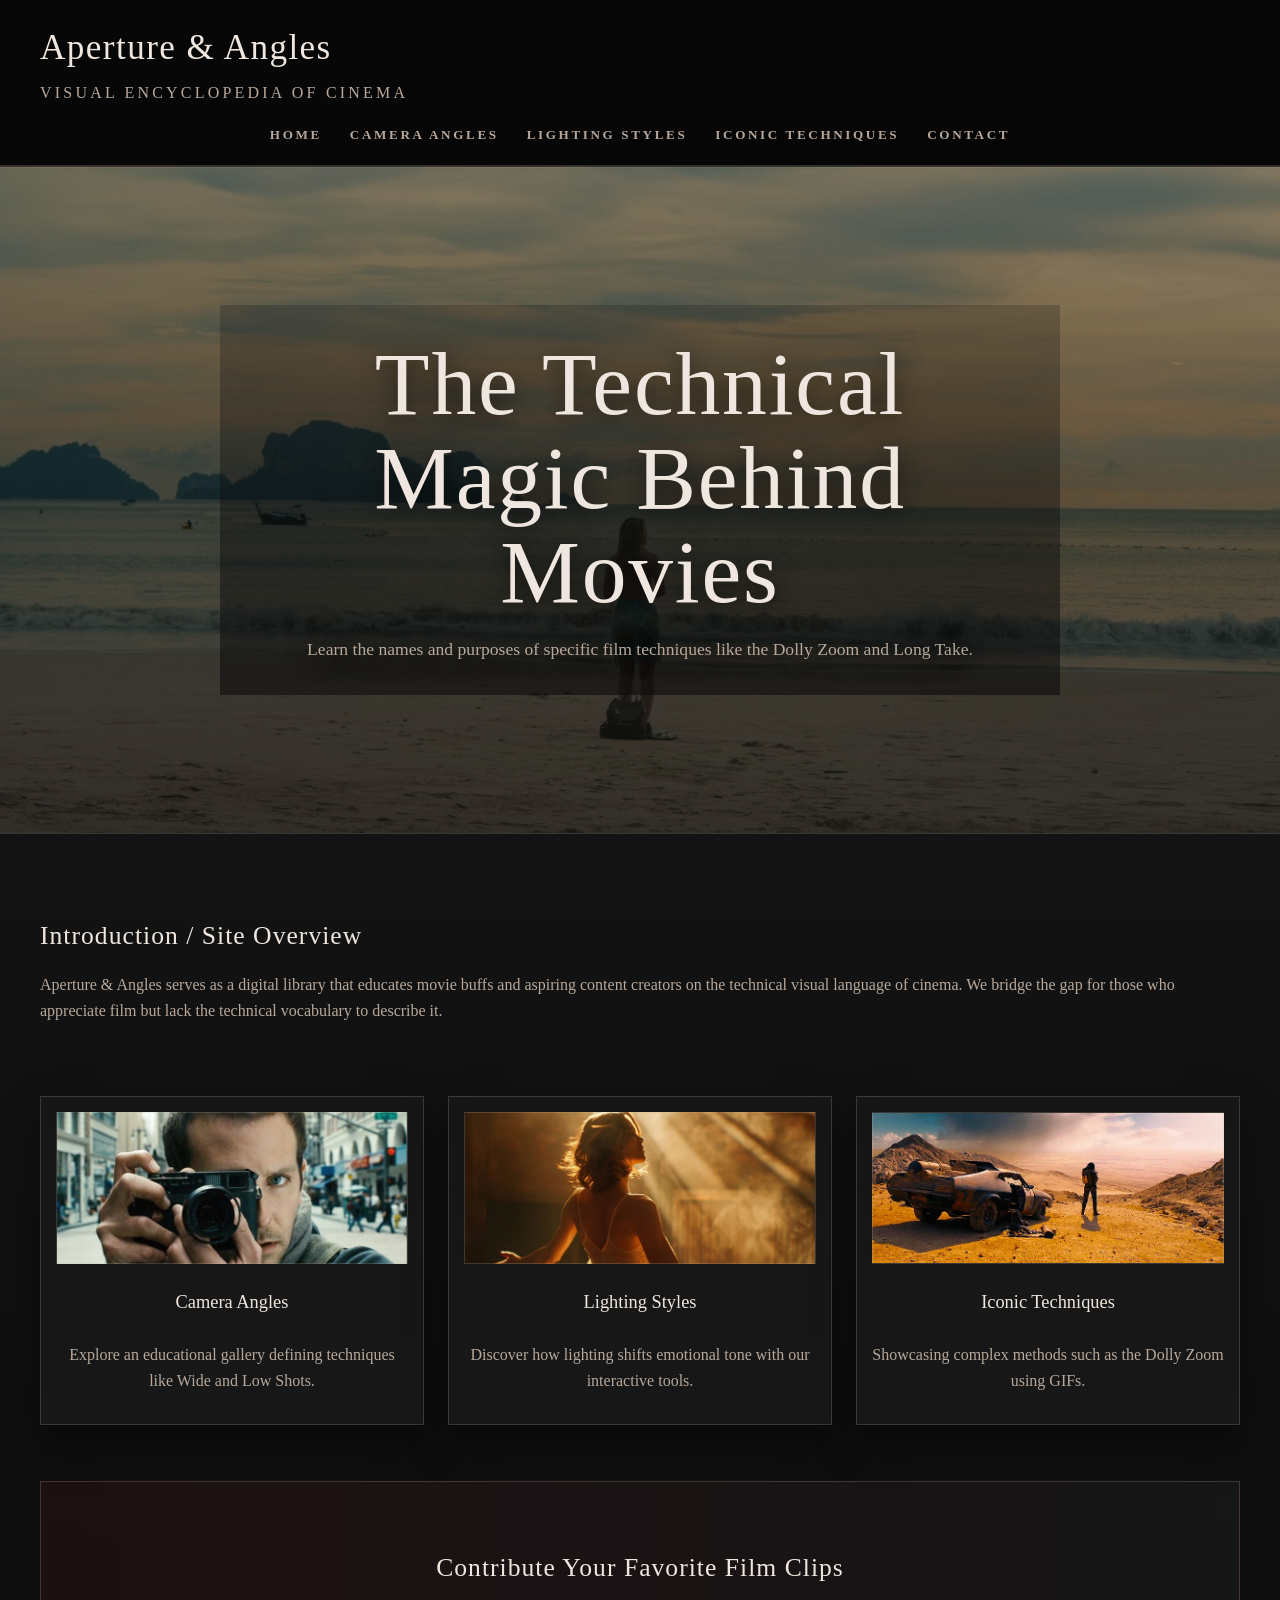
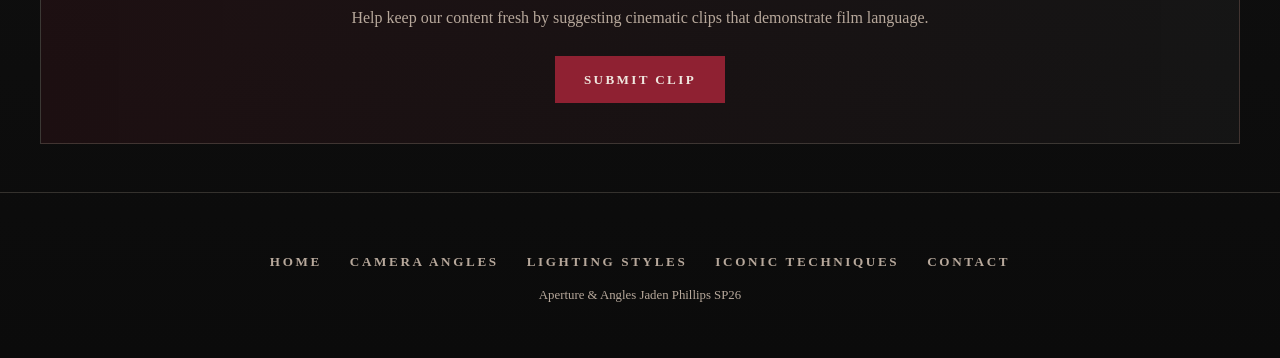
<file: index.html>
<!DOCTYPE html>
<html lang="en">
<head>
    <meta charset="UTF-8">
    <meta name="viewport" content="width=device-width, initial-scale=1.0">
    <meta name="description" content="Aperture & Angles: A visual encyclopedia dedicated to the technical visual language of cinema.">
    <meta name="author" content="Jaden Phillips">
    <title>Aperture & Angles | Home</title>
    <link rel="stylesheet" href="style.css">
</head>
<body>

    <header>
        <div class="header-content">
            <div class="title-block">
                <h1>Aperture & Angles</h1>
                <p>Visual Encyclopedia of Cinema</p>
            </div>
        </div>
        <nav>
            <a href="index.html">Home</a>
            <a href="angles.html">Camera Angles</a>
            <a href="lighting.html">Lighting Styles</a>
            <a href="techniques.html">Iconic Techniques</a>
            <a href="contact.html">Contact</a>
        </nav>
    </header>

    <main>
        <section id="hero">
            <div class="hero-overlay">
                <h2>The Technical Magic Behind Movies</h2>
                <p>Learn the names and purposes of specific film techniques like the Dolly Zoom and Long Take.</p>
            </div> 
        </section>

        <section id="intro">
            <h3>Introduction / Site Overview</h3>
            <p>Aperture & Angles serves as a digital library that educates movie buffs and aspiring content creators on the technical visual language of cinema. We bridge the gap for those who appreciate film but lack the technical vocabulary to describe it.</p>
        </section>

        <section id="features">
            <div class="card">
                <div class="placeholder-img1"></div>
                <h4><a href="angles.html">Camera Angles</a></h4>
                <p>Explore an educational gallery defining techniques like Wide and Low Shots.</p>
                
            </div>
            <div class="card">
                <div class="placeholder-img2"></div>
                <h4><a href="lighting.html">Lighting Styles</a></h4>
                <p>Discover how lighting shifts emotional tone with our interactive tools.</p>
            </div>
            <div class="card">
                <div class="placeholder-img3"></div>
                <h4><a href="techniques.html">Iconic Techniques</a></h4>
                <p>Showcasing complex methods such as the Dolly Zoom using GIFs.</p>
            </div>
        </section>

        <section id="cta">
            <h3>Contribute Your Favorite Film Clips</h3>
            <p>Help keep our content fresh by suggesting cinematic clips that demonstrate film language.</p>
            <a href="contact.html" class="btn">Submit Clip</a>
        </section>
    </main>

    <footer>
        <nav class="footer-nav">
            <a href="index.html">Home</a>
            <a href="angles.html">Camera Angles</a>
            <a href="lighting.html">Lighting Styles</a>
            <a href="techniques.html">Iconic Techniques</a>
            <a href="contact.html">Contact</a>
        </nav>
        <p>Aperture & Angles Jaden Phillips SP26</p>
    </footer>

</body>
</html>
</file>
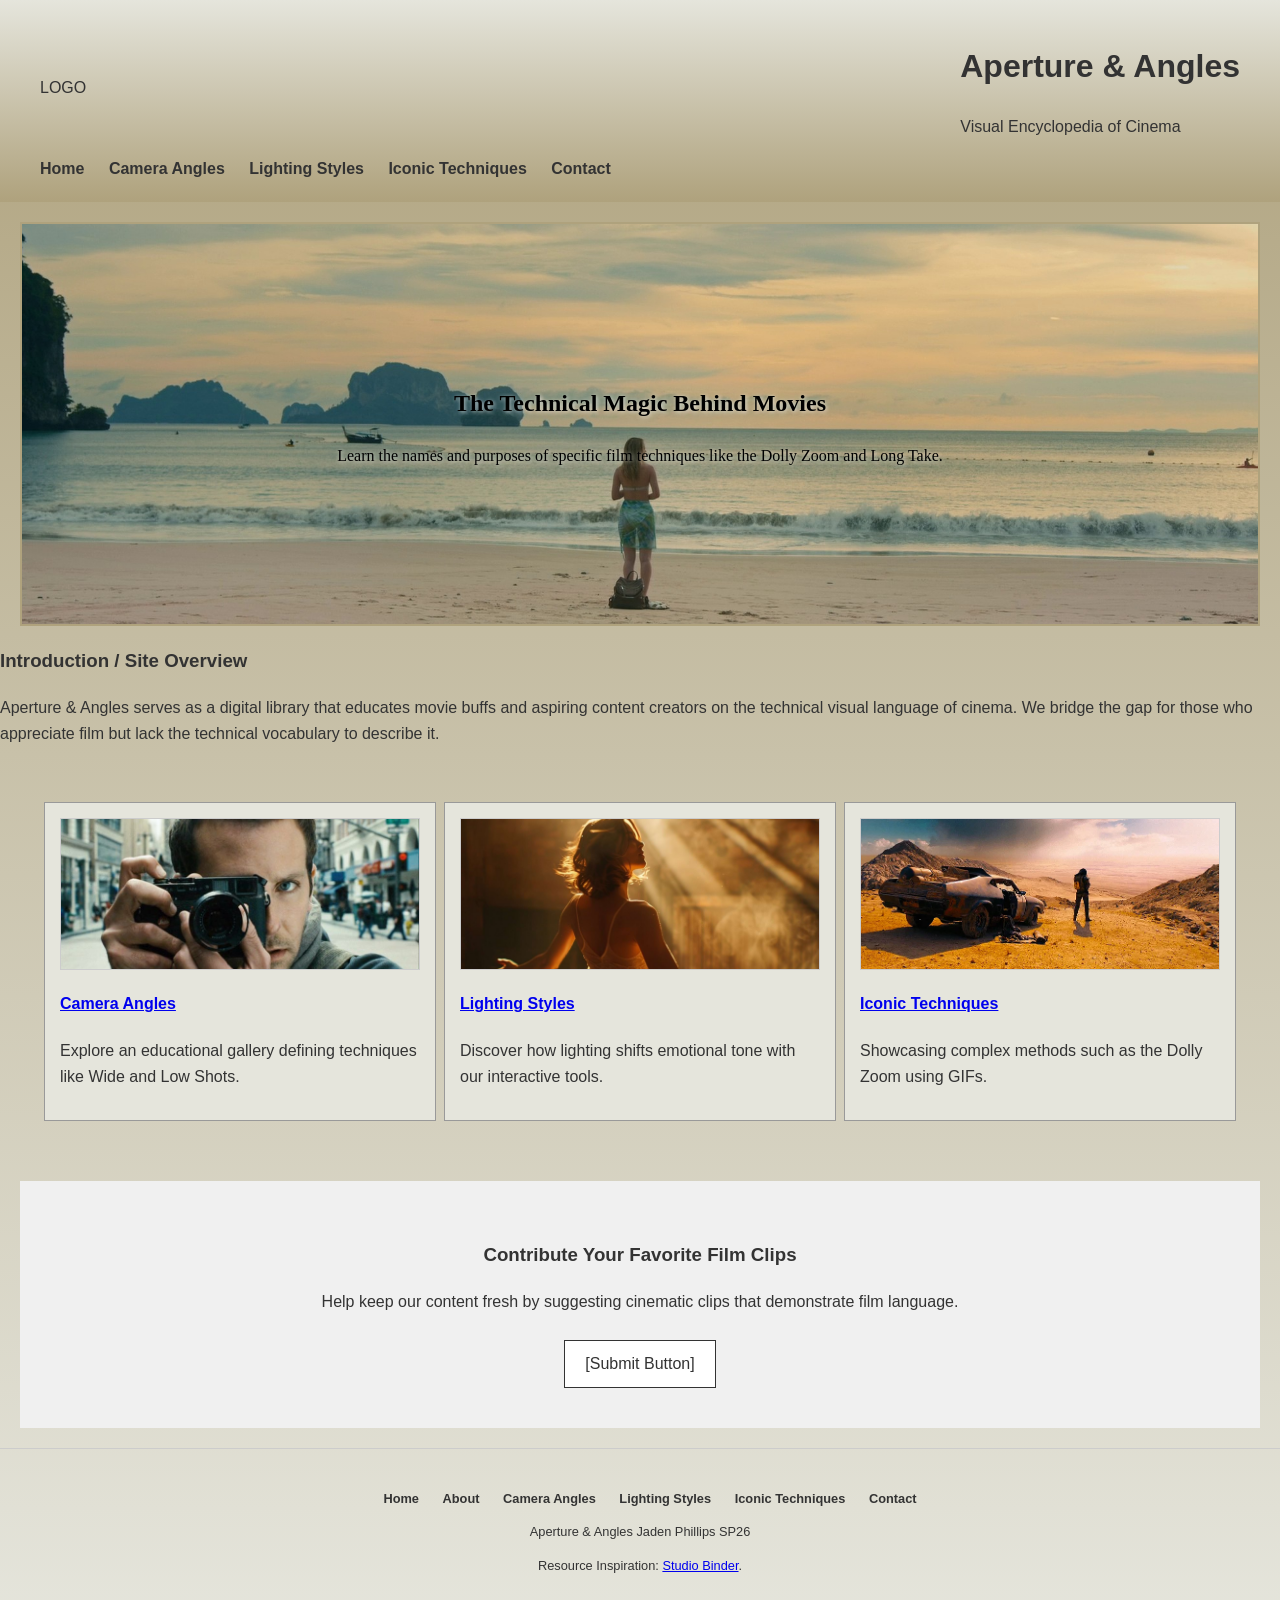
<file: Apeture Angles/index.html>
<!DOCTYPE html>
<html lang="en">
<head>
    <meta charset="UTF-8">
    <meta name="viewport" content="width=device-width, initial-scale=1.0">
    <meta name="description" content="Aperture & Angles: A visual encyclopedia dedicated to the technical visual language of cinema.">
    <meta name="author" content="Jaden Phillips">
    <title>Aperture & Angles | Home</title>
    <link rel="stylesheet" href="style.css">
</head>
<body>

    <header>
        <div class="header-content">
            <div class="logo">LOGO</div>
            <div class="title-block">
                <h1>Aperture & Angles</h1>
                <p>Visual Encyclopedia of Cinema</p>
            </div>
        </div>
        <nav>
            <a href="index.html">Home</a>
            <a href="angles.html">Camera Angles</a>
            <a href="lighting.html">Lighting Styles</a>
            <a href="techniques.html">Iconic Techniques</a>
            <a href="contact.html">Contact</a>
        </nav>
    </header>

    <main>
        <section id="hero">
            <div class="hero-overlay">
                <h2>The Technical Magic Behind Movies</h2>
                <p>Learn the names and purposes of specific film techniques like the Dolly Zoom and Long Take.</p>
            </div> 
        </section>

        <section id="intro">
            <h3>Introduction / Site Overview</h3>
            <p>Aperture & Angles serves as a digital library that educates movie buffs and aspiring content creators on the technical visual language of cinema. We bridge the gap for those who appreciate film but lack the technical vocabulary to describe it.</p>
        </section>

        <section id="features">
            <div class="card">
                <div class="placeholder-img1"></div>
                <h4><a href="angles.html">Camera Angles</a></h4>
                <p>Explore an educational gallery defining techniques like Wide and Low Shots.</p>
                
            </div>
            <div class="card">
                <div class="placeholder-img2"></div>
                <h4><a href="lighting.html">Lighting Styles</a></h4>
                <p>Discover how lighting shifts emotional tone with our interactive tools.</p>
            </div>
            <div class="card">
                <div class="placeholder-img3"></div>
                <h4><a href="techniques.html">Iconic Techniques</a></h4>
                <p>Showcasing complex methods such as the Dolly Zoom using GIFs.</p>
            </div>
        </section>

        <section id="cta">
            <h3>Contribute Your Favorite Film Clips</h3>
            <p>Help keep our content fresh by suggesting cinematic clips that demonstrate film language.</p>
            <a href="contact.html" class="btn">[Submit Button]</a>
        </section>
    </main>

    <footer>
        <nav class="footer-nav">
            <a href="index.html">Home</a>
            <a href="#">About</a>
            <a href="angles.html">Camera Angles</a>
            <a href="lighting.html">Lighting Styles</a>
            <a href="techniques.html">Iconic Techniques</a>
            <a href="contact.html">Contact</a>
        </nav>
        <p>Aperture & Angles Jaden Phillips SP26</p>
        <p>Resource Inspiration: <a href="https://www.studiobinder.com" target="_blank">Studio Binder</a>.</p>
    </footer>

</body>
</html>
</file>
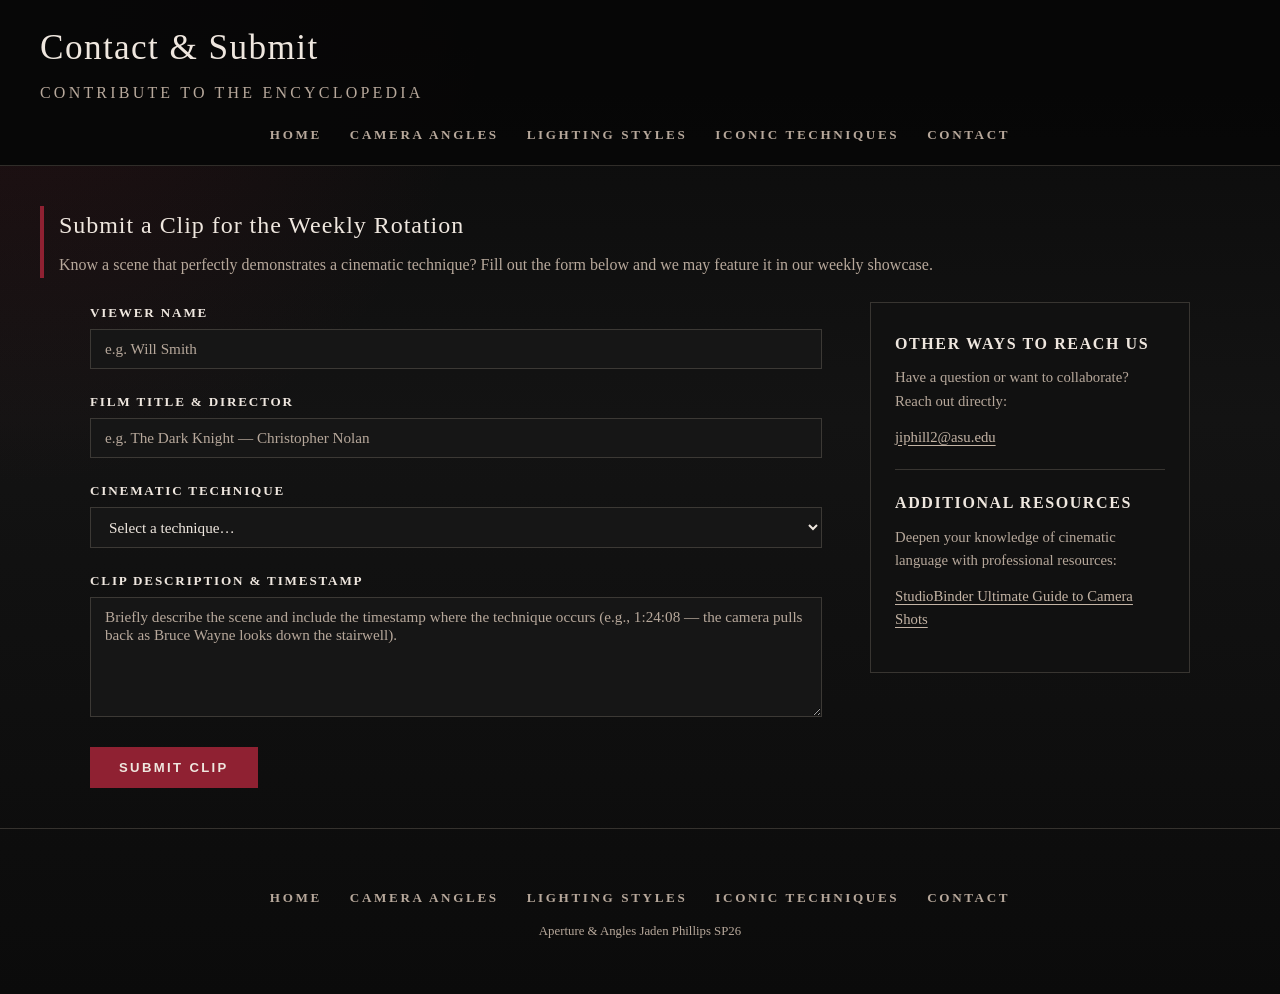
<file: contact.html>
<!DOCTYPE html>
<html lang="en">
<head>
    <meta charset="UTF-8">
    <meta name="viewport" content="width=device-width, initial-scale=1.0">
    <meta name="description" content="Submit your favorite film clips for the Aperture & Angles weekly rotation — a library of complex cinematic methods.">
    <meta name="author" content="Jaden Phillips">
    <title>Contact & Submit | Aperture & Angles</title>
    <link rel="stylesheet" href="style.css">
</head>
<body>

    <header>
        <div class="header-content">
            <div class="title-block">
                <h1>Contact & Submit</h1>
                <p>Contribute to the Encyclopedia</p>
            </div>
        </div>
        <nav>
            <a href="index.html">Home</a>
            <a href="angles.html">Camera Angles</a>
            <a href="lighting.html">Lighting Styles</a>
            <a href="techniques.html">Iconic Techniques</a>
            <a href="contact.html">Contact</a>
        </nav>
    </header>

    <main>

        <section class="lighting-section">
            <div class="section-header">
                <h2>Submit a Clip for the Weekly Rotation</h2>
                <p>Know a scene that perfectly demonstrates a cinematic technique? Fill out the form below and we may feature it in our weekly showcase.</p>
            </div>

            <div class="contact-layout">

                <form class="contact-form" action="#" method="post">

                    <div class="form-group">
                        <label for="viewer-name">Viewer Name</label>
                        <input type="text" id="viewer-name" name="viewer_name" placeholder="e.g. Will Smith" required>
                    </div>

                    <div class="form-group">
                        <label for="film-title">Film Title &amp; Director</label>
                        <input type="text" id="film-title" name="film_title" placeholder="e.g. The Dark Knight — Christopher Nolan" required>
                    </div>

                    <div class="form-group">
                        <label for="technique">Cinematic Technique</label>
                        <select id="technique" name="technique" required>
                            <option value="" disabled selected>Select a technique&hellip;</option>
                            <option value="dolly-zoom">Dolly Zoom</option>
                            <option value="long-take">Long Take</option>
                            <option value="slow-motion">Slow Motion (Overcranking)</option>
                            <option value="low-angle">Low Angle</option>
                            <option value="high-angle">High Angle</option>
                            <option value="dutch-angle">Dutch Angle</option>
                            <option value="close-up">Close Up</option>
                            <option value="wide-angle">Wide Angle</option>
                            <option value="other">Other</option>
                        </select>
                    </div>

                    <div class="form-group">
                        <label for="clip-description">Clip Description &amp; Timestamp</label>
                        <textarea id="clip-description" name="clip_description" rows="5" placeholder="Briefly describe the scene and include the timestamp where the technique occurs (e.g., 1:24:08 — the camera pulls back as Bruce Wayne looks down the stairwell)." required></textarea>
                    </div>

                    <button type="submit" class="btn">Submit Clip</button>

                </form>

                <aside class="contact-aside">
                    <h3>Other Ways to Reach Us</h3>
                    <p>Have a question or want to collaborate? Reach out directly:</p>
                    <p>
                        <a href="mailto:jiphill2@asu.edu">jiphill2@asu.edu</a>
                    </p>
                    <hr class="contact-divider">
                    <h3>Additional Resources</h3>
                    <p>Deepen your knowledge of cinematic language with professional resources:</p>
                    <p>
                        <a href="https://www.studiobinder.com/blog/ultimate-guide-to-camera-shots/" target="_blank" rel="noopener noreferrer">StudioBinder Ultimate Guide to Camera Shots</a>
                    </p>
                </aside>
 
            </div>
        </section>

    </main>

    <footer>
        <nav class="footer-nav">
            <a href="index.html">Home</a>
            <a href="angles.html">Camera Angles</a>
            <a href="lighting.html">Lighting Styles</a>
            <a href="techniques.html">Iconic Techniques</a>
            <a href="contact.html">Contact</a>
        </nav>
        <p>Aperture & Angles Jaden Phillips SP26</p>
    </footer>

</body>
</html>
</file>
<file: style.css>
/* ── Lighting Colors Table ────────────────────────────────── */
.color-table-section {
    max-width: 1100px;
    margin: 56px auto;
    padding: 0 24px;
}

.color-effects-table {
    width: 100%;
    border-collapse: collapse;
    background: var(--bg-panel);
    box-shadow: 0 18px 40px var(--shadow);
    font-size: 0.95rem;
}

.color-effects-table caption {
    caption-side: top;
    color: var(--text-main);
    font-size: 1.4rem;
    font-weight: 400;
    letter-spacing: 0.04em;
    padding-bottom: 16px;
    text-align: left;
}

.color-effects-table thead tr {
    background: var(--accent);
}

.color-effects-table th {
    color: var(--text-main);
    font-size: 0.78rem;
    font-weight: 600;
    letter-spacing: 0.18em;
    padding: 14px 20px;
    text-align: left;
    text-transform: uppercase;
}

.color-effects-table td {
    border-bottom: 1px solid var(--border);
    color: var(--text-muted);
    padding: 16px 20px;
    vertical-align: middle;
}

.color-effects-table tbody tr:last-child td {
    border-bottom: none;
}

.color-effects-table tbody tr:hover td {
    background: rgba(255, 255, 255, 0.03);
    color: var(--text-main);
}

.color-effects-table td:first-child {
    color: var(--text-main);
    font-style: italic;
    white-space: nowrap;
}

.color-effects-table td img {
    display: block;
    width: 120px;
    height: 80px;
    object-fit: cover;
    background: var(--bg-card);
    border: 1px solid var(--border);
}

.color-effects-table a {
    color: var(--accent-soft);
    text-decoration: underline;
    text-underline-offset: 3px;
}

.color-effects-table a:hover {
    color: var(--text-main);
}

/* Zoomable table image cursor */
.color-effects-table td img.zoomable {
    cursor: zoom-in;
    transition: opacity 0.15s;
}
.color-effects-table td img.zoomable:hover {
    opacity: 0.8;
}

/* Lightbox overlay */
#lightbox {
    position: fixed;
    inset: 0;
    background: rgba(0, 0, 0, 0.88);
    display: flex;
    align-items: center;
    justify-content: center;
    z-index: 1000;
}
#lightbox[hidden] {
    display: none;
}
#lightbox-img {
    max-width: 90vw;
    max-height: 85vh;
    object-fit: contain;
    box-shadow: 0 8px 48px rgba(0, 0, 0, 0.7);
    border: 1px solid var(--border);
}
#lightbox-close {
    position: fixed;
    top: 20px;
    right: 28px;
    background: none;
    border: none;
    color: var(--text-main);
    font-size: 2.4rem;
    line-height: 1;
    cursor: pointer;
    padding: 4px 10px;
    opacity: 0.7;
}
#lightbox-close:hover {
    opacity: 1;
}

/* ────────────────────────────────────────────────────────── */

/* Global theme variables used across all pages */
:root {
    --bg-main: #0a0a0a;
    --bg-panel: #111111;
    --bg-card: #161616;
    --text-main: #efe7df;
    --text-muted: #b7a89b;
    --accent: #8f2132;
    --accent-soft: #c4b4a5;
    --border: rgba(196, 180, 165, 0.22);
    --shadow: rgba(0, 0, 0, 0.45); 
}

/* Base page background, typography, and spacing */
body {
    background:
        radial-gradient(circle at top left, rgba(143, 33, 50, 0.16), transparent 30%),
        linear-gradient(to bottom, #0a0a0a, #131313 42%, #0b0b0b);
    color: var(--text-main);
    font-family: Georgia, 'Times New Roman', serif;
    margin: 0;
    padding: 0;
    line-height: 1.6;
}

/* Top header shell with subtle divider */
header {
    border-bottom: 1px solid var(--border);
    padding: 20px 32px;
    background: rgba(7, 7, 7, 0.96);
}

/* Content panel inside the hero image */
.hero-overlay {
    max-width: 760px;
    padding: 32px 40px;
    background: linear-gradient(to bottom, rgba(10, 10, 10, 0.2), rgba(10, 10, 10, 0.58));
}

/* Shared hero text readability styles */
.hero-overlay h2,
.hero-overlay p {
    color: var(--text-main);
    text-shadow: 0 4px 24px rgba(0, 0, 0, 0.7);
}

/* Main hero heading style */
.hero-overlay h2 {
    font-size: clamp(2.8rem, 7vw, 5.6rem);
    font-weight: 400;
    letter-spacing: 0.02em;
    line-height: 1.05;
    margin: 0 0 16px;
}

/* Hero supporting paragraph style */
.hero-overlay p {
    color: var(--text-muted);
    font-size: 1.1rem;
    margin: 0;
}

/* Header layout container for title and nav */
.header-content {
    display: flex;
    align-items: center;
    justify-content: space-between;
    max-width: 1200px;
    margin: auto;
}



/* Site title styling */
.title-block h1 {
    color: var(--text-main);
    font-size: 2.2rem;
    font-weight: 400;
    letter-spacing: 0.04em;
    margin: 0;
}

/* Subtitle/tagline under site title */
.title-block p {
    color: var(--text-muted);
    letter-spacing: 0.2em;
    margin: 4px 0 0;
    text-transform: uppercase;
}

/* Main navigation row */
nav {
    display: flex;
    justify-content: center;
    gap: 28px;
    padding-top: 18px;
}

/* Navigation link appearance */
nav a {
    text-decoration: none;
    color: var(--text-muted);
    font-size: 0.82rem;
    font-weight: 600;
    letter-spacing: 0.2em;
    text-transform: uppercase;
}

/* Navigation hover state */
nav a:hover {
    color: var(--accent); 
}

/* Main hero section with background image and overlay */
#hero {
    min-height: 74vh;
    background-image: linear-gradient(rgba(7, 7, 7, 0.38), rgba(7, 7, 7, 0.72)), url('hero.jpg');
    background-size: cover;
    background-position: center;
    background-repeat: no-repeat;
    display: flex;
    align-items: center;
    justify-content: center;
    text-align: center;
    border-top: 1px solid var(--border);
    border-bottom: 1px solid var(--border);
    margin: 0;
}


/* Shared max-width wrapper for key content sections */
#intro,
#features,
#cta,
footer {
    max-width: 1200px;
    margin-left: auto;
    margin-right: auto;
}

/* Intro section spacing */
#intro {
    padding: 56px 24px 24px;
}

/* Section heading style for intro and CTA */
#intro h3,
#cta h3 {
    color: var(--text-main);
    font-size: 1.6rem;
    font-weight: 400;
    letter-spacing: 0.04em;
    margin-bottom: 12px;
}

/* Shared body text color for content blocks */
#intro p,
.card p,
#cta p,
footer p {
    color: var(--text-muted);
}

/* Feature cards row layout */
#features {
    display: flex;
    justify-content: space-around;
    gap: 24px;
    padding: 32px 24px 56px;
}

/* Feature card visual container */
.card {
    width: 30%;
    border: 1px solid var(--border);
    padding: 15px;
    background: linear-gradient(to bottom, rgba(255, 255, 255, 0.02), rgba(255, 255, 255, 0.04));
    box-shadow: 0 18px 40px var(--shadow);
    text-align: center;
}

/* Card title and linked title styling */
.card h4,
.card h4 a {
    color: var(--text-main);
    font-size: 1.15rem;
    font-weight: 400;
    text-decoration: none;
    text-align: center;
}

/* Camera preview image tile */
.placeholder-img1 {
    background-image: url('camera1.jpg');
    background-size: cover;
    background-position: center;
    background-repeat: no-repeat;
    height: 150px;
    background-color: var(--bg-card);
    display: flex;
    align-items: center;
    justify-content: center;
    border: 1px solid var(--border);
    margin-bottom: 10px;
}
/* Lighting preview image tile */
.placeholder-img2 {
    background-image: url('lighting1.jpg');
    background-size: cover;
    background-position: center;
    background-repeat: no-repeat;
    height: 150px;
    background-color: var(--bg-card);
    display: flex;
    align-items: center;
    justify-content: center;
    border: 1px solid var(--border);
    margin-bottom: 10px;
}

/* Techniques preview image tile */
.placeholder-img3 {
    background-image: url('techniques1.jpg');
    background-size: cover;
    background-position: center;
    background-repeat: no-repeat;
    height: 150px;
    background-color: var(--bg-card);
    display: flex;
    align-items: center;
    justify-content: center;
    border: 1px solid var(--border);
    margin-bottom: 10px;
}

/* Call-to-action banner panel */
#cta {
    background: linear-gradient(to right, rgba(143, 33, 50, 0.12), rgba(255, 255, 255, 0.03));
    border: 1px solid var(--border);
    box-sizing: border-box;
    width: calc(100% - 48px);
    padding: 40px;
    text-align: center;
    margin: 0 auto 48px;
}

/* Primary button appearance */
.btn {
    display: inline-block;
    padding: 12px 28px;
    background-color: var(--accent);
    border: 1px solid var(--accent);
    text-decoration: none;
    color: var(--text-main);
    font-size: 0.82rem;
    font-weight: 700;
    letter-spacing: 0.18em;
    text-transform: uppercase;
    margin-top: 10px;
}

/* Primary button hover state */
.btn:hover {
    background-color: transparent;
    color: var(--accent-soft);
}

/* Footer alignment and spacing */
footer {
    text-align: center;
    padding: 40px;
    border-top: 1px solid var(--border);
    font-size: 0.8em;
}

/* ── Contact Page ─────────────────────────────────────────── */

/* Two-column layout: form + aside */
.contact-layout {
    display: grid;
    grid-template-columns: 1fr 320px;
    gap: 48px;
    align-items: start;
    max-width: 1100px;
    margin: 0 auto;
}

/* Form field stack */
.form-group {
    display: flex;
    flex-direction: column;
    gap: 6px;
    margin-bottom: 22px;
}

/* Field labels */
.form-group label {
    color: var(--text-main);
    font-size: 0.82rem;
    font-weight: 600;
    letter-spacing: 0.14em;
    text-transform: uppercase;
}

/* Shared input / select / textarea appearance */
.contact-form input,
.contact-form select,
.contact-form textarea {
    background: var(--bg-card);
    border: 1px solid var(--border);
    color: var(--text-main);
    font-family: Georgia, 'Times New Roman', serif;
    font-size: 0.95rem;
    padding: 10px 14px;
    outline: none;
    transition: border-color 0.2s;
    width: 100%;
    box-sizing: border-box;
}

.contact-form input::placeholder,
.contact-form textarea::placeholder {
    color: var(--text-muted);
}

.contact-form input:focus,
.contact-form select:focus,
.contact-form textarea:focus {
    border-color: var(--accent-soft);
}

.contact-form select option {
    background: var(--bg-card);
    color: var(--text-main);
}

.contact-form textarea {
    resize: vertical;
    min-height: 120px;
}

/* Submit button — inherits .btn, add top spacing */
.contact-form .btn {
    margin-top: 8px;
}

/* Sidebar panel */
.contact-aside {
    border: 1px solid var(--border);
    background: var(--bg-panel);
    padding: 28px 24px;
}

.contact-aside h3 {
    color: var(--text-main);
    font-size: 1rem;
    font-weight: 600;
    letter-spacing: 0.1em;
    margin: 0 0 10px;
    text-transform: uppercase;
}

.contact-aside p {
    color: var(--text-muted);
    font-size: 0.92rem;
    margin: 0 0 12px;
}

.contact-aside a {
    color: var(--accent-soft);
    text-decoration: underline;
    text-underline-offset: 3px;
    word-break: break-word;
}

.contact-aside a:hover {
    color: var(--text-main);
}

.contact-divider {
    border: none;
    border-top: 1px solid var(--border);
    margin: 20px 0;
}

/* Stack contact layout on smaller screens */
@media (max-width: 860px) {
    .contact-layout {
        grid-template-columns: 1fr;
    }
}

/* ────────────────────────────────────────────────────────── */

/* Tablet/mobile adjustments for header, cards, nav, and hero */
@media (max-width: 900px) {
    .header-content,
    #features {
        flex-direction: column;
    }

    .title-block {
        text-align: center;
    }

    .card {
        width: 100%;
    }

    nav {
        flex-wrap: wrap;
        gap: 16px;
    }

    #hero {
        min-height: 60vh;
        padding: 24px;
    }

    .hero-overlay {
        padding: 24px;
    }
}
/* Lighting page section wrapper */
 .lighting-section {
            padding: 40px 24px;
            max-width: 1200px;
            margin: auto;
        }

        /* Reusable heading block with accent bar */
        .section-header {
            margin-bottom: 20px;
            border-left: 4px solid var(--accent);
            padding-left: 15px;
        }

        /* Lighting section title hierarchy */
        .section-header h2,
        .section-header h3 {
            margin: 0 0 8px;
            font-weight: 400;
            letter-spacing: 0.04em;
        }

        /* Lighting section intro text */
        .section-header p {
            margin: 0;
            color: var(--text-muted);
        }

        /* Before/after compare frame */
        .lighting-compare {
            position: relative;
            width: 75%;
            max-width: 1100px;
            margin: 24px auto 16px;
            border: 1px solid var(--border);
            overflow: hidden;
            background: #050505;
            aspect-ratio: 16 / 9;
        }

        /* Shared image fit behavior inside compare frame */
        .lighting-compare img {
            position: absolute;
            inset: 0;
            width: 100%;
            height: 100%;
            object-fit: cover;
            user-select: none;
            -webkit-user-drag: none;
        }

        /* Darkened base image layer */
        .lighting-compare .base-image {
            filter: brightness(0.35) contrast(1.05);
        }

        /* Reveal window showing adjusted image portion */
        .lighting-compare .reveal-wrap {
            position: absolute;
            inset: 0;
            width: 50%;
            overflow: hidden;
            border-right: 2px solid rgba(239, 231, 223, 0.9);
        }

        /* Visual divider at the reveal boundary */
        .lighting-compare .divider {
            position: absolute;
            top: 0;
            bottom: 0;
            left: 50%;
            width: 2px;
            background: rgba(239, 231, 223, 0.95);
            box-shadow: 0 0 18px rgba(239, 231, 223, 0.5);
            transform: translateX(-1px);
            pointer-events: none;
        }

        /* Labels above compare slider */
        .compare-labels {
            display: flex;
            justify-content: space-between;
            margin: 0 auto 12px;
            max-width: 1100px;
            font-size: 0.78rem;
            letter-spacing: 0.18em;
            text-transform: uppercase;
            color: var(--text-muted);
        }

        /* Slider control container */
        .compare-control {
            max-width: 1100px;
            margin: 0 auto;
            display: grid;
            gap: 8px;
        }

        /* Slider field label style */
        .compare-control label {
            color: var(--text-main);
            font-size: 0.82rem;
            letter-spacing: 0.12em;
            text-transform: uppercase;
        }

        /* Compare range slider style */
        .compare-control input[type="range"] {
            width: 100%;
            accent-color: var(--accent);
            cursor: ew-resize;
        }

        /* Lighting notes grid below compare tool */
        .lighting-notes {
            margin-top: 28px;
            display: grid;
            gap: 14px;
            grid-template-columns: repeat(2, minmax(0, 1fr));
        }

        /* Individual note card shell */
        .note-card {
            border: 1px solid var(--border);
            background: rgba(255, 255, 255, 0.02);
            padding: 16px;
        }

        /* Note card heading style */
        .note-card h4 {
            margin: 0 0 6px;
            font-weight: 400;
            color: var(--text-main);
        }

        /* Note card body text */
        .note-card p {
            margin: 0;
            color: var(--text-muted);
        }

        /* Mobile adjustments for lighting section and compare labels */
        @media (max-width: 768px) {
            .lighting-section {
                padding: 32px 16px;
            }

            .lighting-notes {
                grid-template-columns: 1fr;
            }

            .compare-labels {
                letter-spacing: 0.12em;
                font-size: 0.72rem;
            }
        }

        /* Techniques page: video demo wrapper */
        .technique-video-wrap {
            max-width: 860px;
            margin: 0 auto 40px;
        }

        .technique-video-wrap video {
            width: 100%;
            display: block;
            border: 1px solid var(--border);
            background: #050505;
        }

        .technique-video-caption {
            margin: 14px 0 0;
            color: var(--text-muted);
            font-size: 0.92rem;
            line-height: 1.65;
        }

        /* Aperture/angles page section wrapper */
        .angle-section {
            padding: 40px 24px;
            max-width: 1400px;
            margin: auto;
        }

        /* Reused section header for angle content */
        .section-header {
            margin-bottom: 24px;
            border-left: 4px solid var(--accent);
            padding-left: 15px;
        }

        /* Masonry-style collage column container */
        .collage-container {
            column-count: 2; /* Fewer columns = larger images */
            column-gap: 0;   /* Seamless edges */
            width: 100%;
        }

        /* Collapse to one collage column on smaller screens */
        @media (max-width: 900px) {
            .collage-container { column-count: 1; }
        }

        /* Individual collage tile wrapper */
        .collage-item {
            position: relative;
            break-inside: avoid; /* Prevents images from splitting across columns */
            overflow: hidden;
            background: var(--bg-card);
        }

        /* Collage image sizing and zoom transition */
        .collage-item img {
            width: 100%;
            display: block;
            height: auto; 
            transition: transform 0.5s ease;
        }

        /* Overlay content shown on image hover */
        .collage-overlay {
            position: absolute;
            top: 0;
            left: 0;
            width: 100%;
            height: 100%;
            box-sizing: border-box;
            background: rgba(143, 33, 50, 0.85); 
            color: var(--text-main);
            display: flex;
            flex-direction: column;
            justify-content: center;
            align-items: center;
            opacity: 0;
            transition: opacity 0.3s ease;
            text-align: center;
            padding: 20px;
            cursor: pointer;
            overflow-y: auto;
        }

        /* Reveal overlay when tile is hovered */
        .collage-item:hover .collage-overlay {
            opacity: 1;
        }

        /* Slight zoom-in effect when tile is hovered */
        .collage-item:hover img {
            transform: scale(1.05);
        }
</file>
<file: Apeture Angles/style.css>
/* Aperture & Angles Stylesheet */

body {
    background: linear-gradient(to bottom, #afa27d, #E5E5DC); 
    color: #333;
    font-family: Arial, Helvetica, sans-serif;
    margin: 0;
    padding: 0;
    line-height: 1.6;
}

header {
    
    border-bottom: 1px solid #afa27d;
    padding: 20px;
    background: linear-gradient(to bottom, #E5E5DC, #afa27d);

}

.hero-overlay h2,
.hero-overlay p {
    font-family: 'Georgia', serif; 
    color: #000000;
    text-shadow: 1px 1px 4px rgba(255, 255, 255, 0.7);
}

.header-content {
    display: flex;
    align-items: center;
    justify-content: space-between;
    max-width: 1200px;
    margin: auto;
}

nav a {
    margin-left: 20px;
    text-decoration: none;
    color: #333;
    font-weight: bold;
}

nav a:hover {
    color: #e68a0a; /* hover effect for navigation links */
}

/* Hero Section */
#hero {
    height: 400px;
    background-image: url('hero.jpg');
    background-size: cover;
    background-position: center;
    background-repeat: no-repeat;
    display: flex;
    align-items: center;
    justify-content: center;
    text-align: center;
    border: 2px solid #afa27d;
    margin: 20px;
}

/* Grid Layout for Cards */
#features {
    display: flex;
    justify-content: space-around;
    padding: 40px 20px;
    max-width: 1200px;
    margin: auto;
}

.card {
    width: 30%;
    border: 1px solid #999;
    padding: 15px;
    background-color: #E5E5DC;
    text-align: left;
}

.placeholder-img1 {
    background-image: url('camera1.jpg');
    background-size: cover;
    background-position: center;
    background-repeat: no-repeat;
    height: 150px;
    background-color: #E5E5DC;
    display: flex;
    align-items: center;
    justify-content: center;
    border: 1px solid #ccc;
    margin-bottom: 10px;
}



.placeholder-img2 {
    background-image: url('lighting1.jpg');
    background-size: cover;
    background-position: center;
    background-repeat: no-repeat;
    height: 150px;
    background-color: #E5E5DC;
    display: flex;
    align-items: center;
    justify-content: center;
    border: 1px solid #ccc;
    margin-bottom: 10px;
}

.placeholder-img3 {
    background-image: url('techniques1.jpg');
    background-size: cover;
    background-position: center;
    background-repeat: no-repeat;
    height: 150px;
    background-color: #E5E5DC;
    display: flex;
    align-items: center;
    justify-content: center;
    border: 1px solid #ccc;
    margin-bottom: 10px;
}
/* Call to Action */
#cta {
    background-color: #f0f0f0;
    padding: 40px;
    text-align: center;
    margin: 20px;
}

.btn {
    display: inline-block;
    padding: 10px 20px;
    background-color: #fff;
    border: 1px solid #333;
    text-decoration: none;
    color: #333;
    margin-top: 10px;
}

footer {
    text-align: center;
    padding: 40px;
    border-top: 1px solid #ccc;
    font-size: 0.8em;
}
</file>
